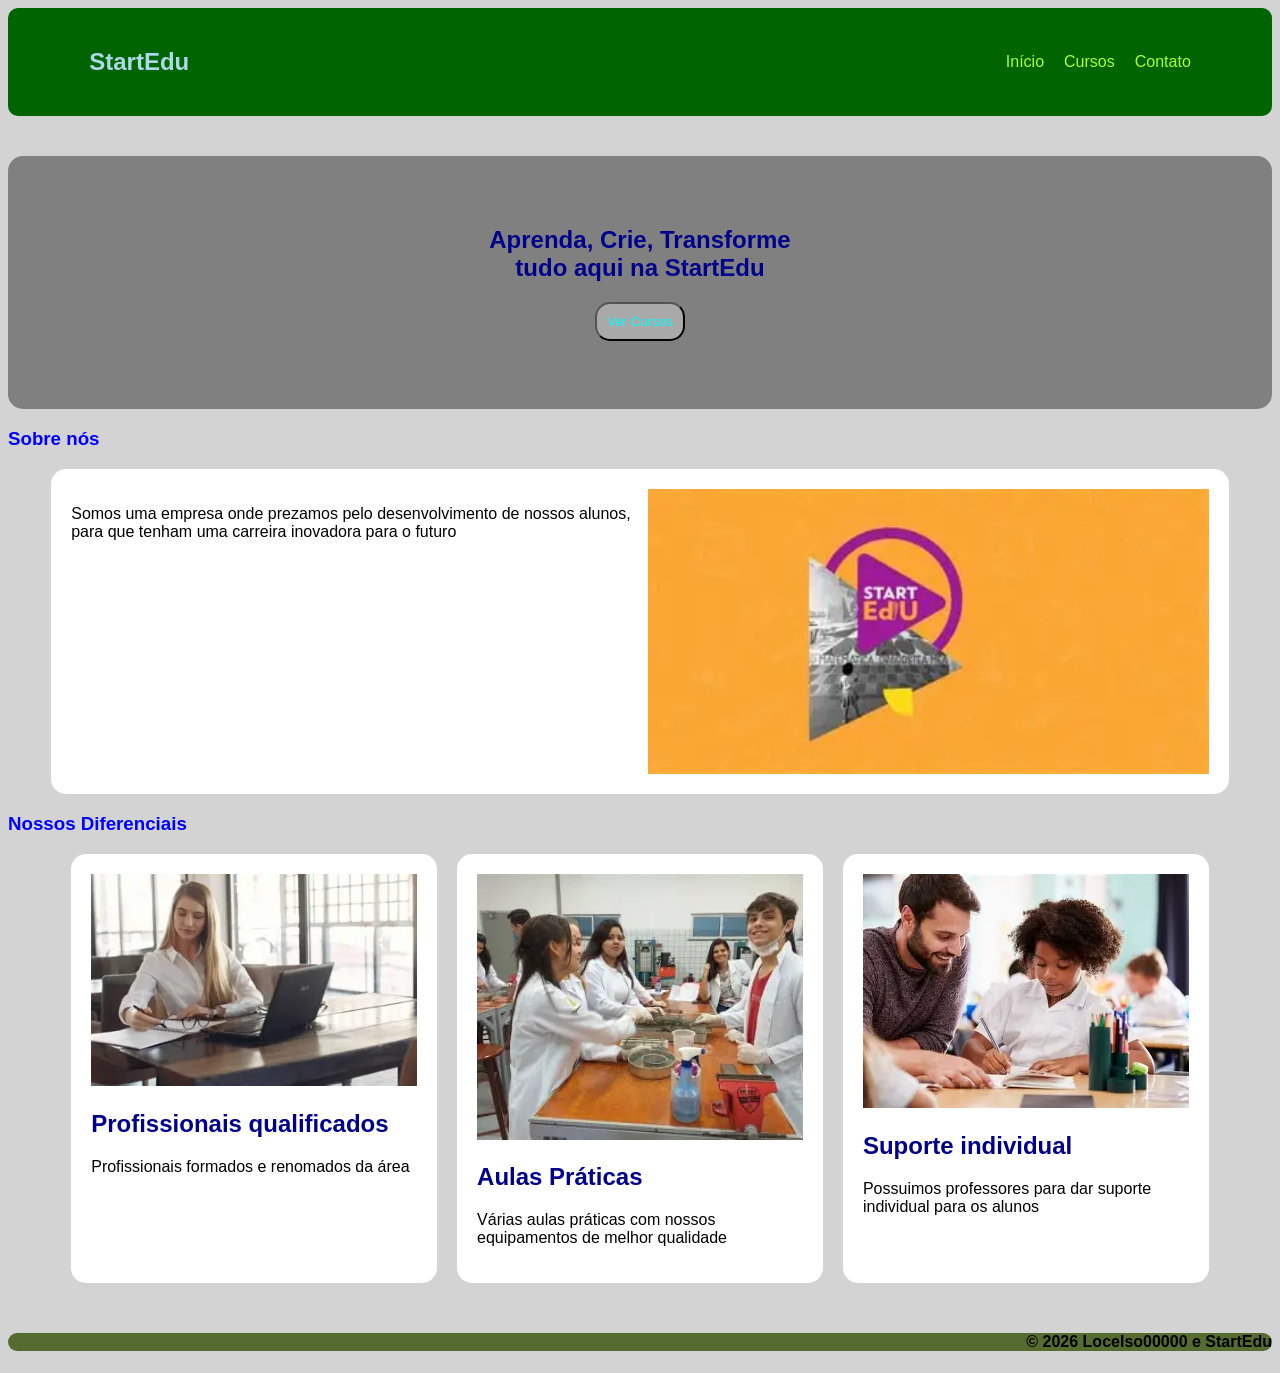
<file: teste2/index.html>
<!DOCTYPE html>
<html lang="pt-BR">
<head>
    <meta charset="UTF-8">
    <meta name="viewport" content="width=device-width, initial-scale=1.0">
    <title>StartEdu</title>
    <link rel="stylesheet" href="style.css">


</head>
<body>
    
    <nav>
        <div class="container">
            <h1>StartEdu</h1>
            <div>
                <ul>
                        <li><a href="index.html">Início</a></li>
                        <li><a href="cursos.html">Cursos</a></li>
                        <li><a href="contato.html">Contato</a></li>
                </ul>
            </div>
        </div>
    </nav>


    <section id="hero">
        <div class="container">
            <h2>Aprenda, Crie, Transforme <br> tudo aqui na StartEdu</h2>
            <h3><a href="cursos.html"><button>Ver Cursos</button></a></h3>
        </div>
    </section>

    <section id="sobre">
        <h3>Sobre nós</h3>
        <div class="container">
            
            <p>Somos uma empresa onde prezamos pelo desenvolvimento de nossos alunos, <br>
            para que tenham uma carreira inovadora para o futuro</p>
            <img src="assets/img/startEdu.webp" alt="StartEdu">
        </div>
    </section>

    <section id="destaque">
        <h3>Nossos Diferenciais</h3>
        <div class="container">
            

            <div class="card">
                <div class="card-body">
                    <img src="assets/img/profissional.webp" alt="Profissional da área">
                    <div class="card-title">
                        <h2>Profissionais qualificados</h2>
                    </div>
                    <div class="card-text">
                        <p>Profissionais formados e renomados da área</p>
                    </div>
                </div>
            </div>
            <div class="card">
                <div class="card-body">
                    <img src="assets/img/aulaPratica.webp" alt="Aula Prática">
                    <div class="card-title">
                        <h2>Aulas Práticas</h2>
                    </div>
                    <div class="card-text">
                        <p>Várias aulas práticas com nossos equipamentos de melhor qualidade</p>
                    </div>
                </div>
            </div>
            <div class="card">
                <div class="card-body">
                    <img src="assets/img/suporte individual.webp" alt="Suporte individual">
                    <div class="card-title">
                        <h2>Suporte individual</h2>
                    </div>
                    <div class="card-text">
                        <p>Possuimos professores para dar suporte individual para os alunos</p>
                    </div>
                </div>
            </div>

        </div>
    </section>

    <footer>
        <h4>  © 2026 Locelso00000  e StartEdu </h4>
    </footer>
</body>
</html>
</file>
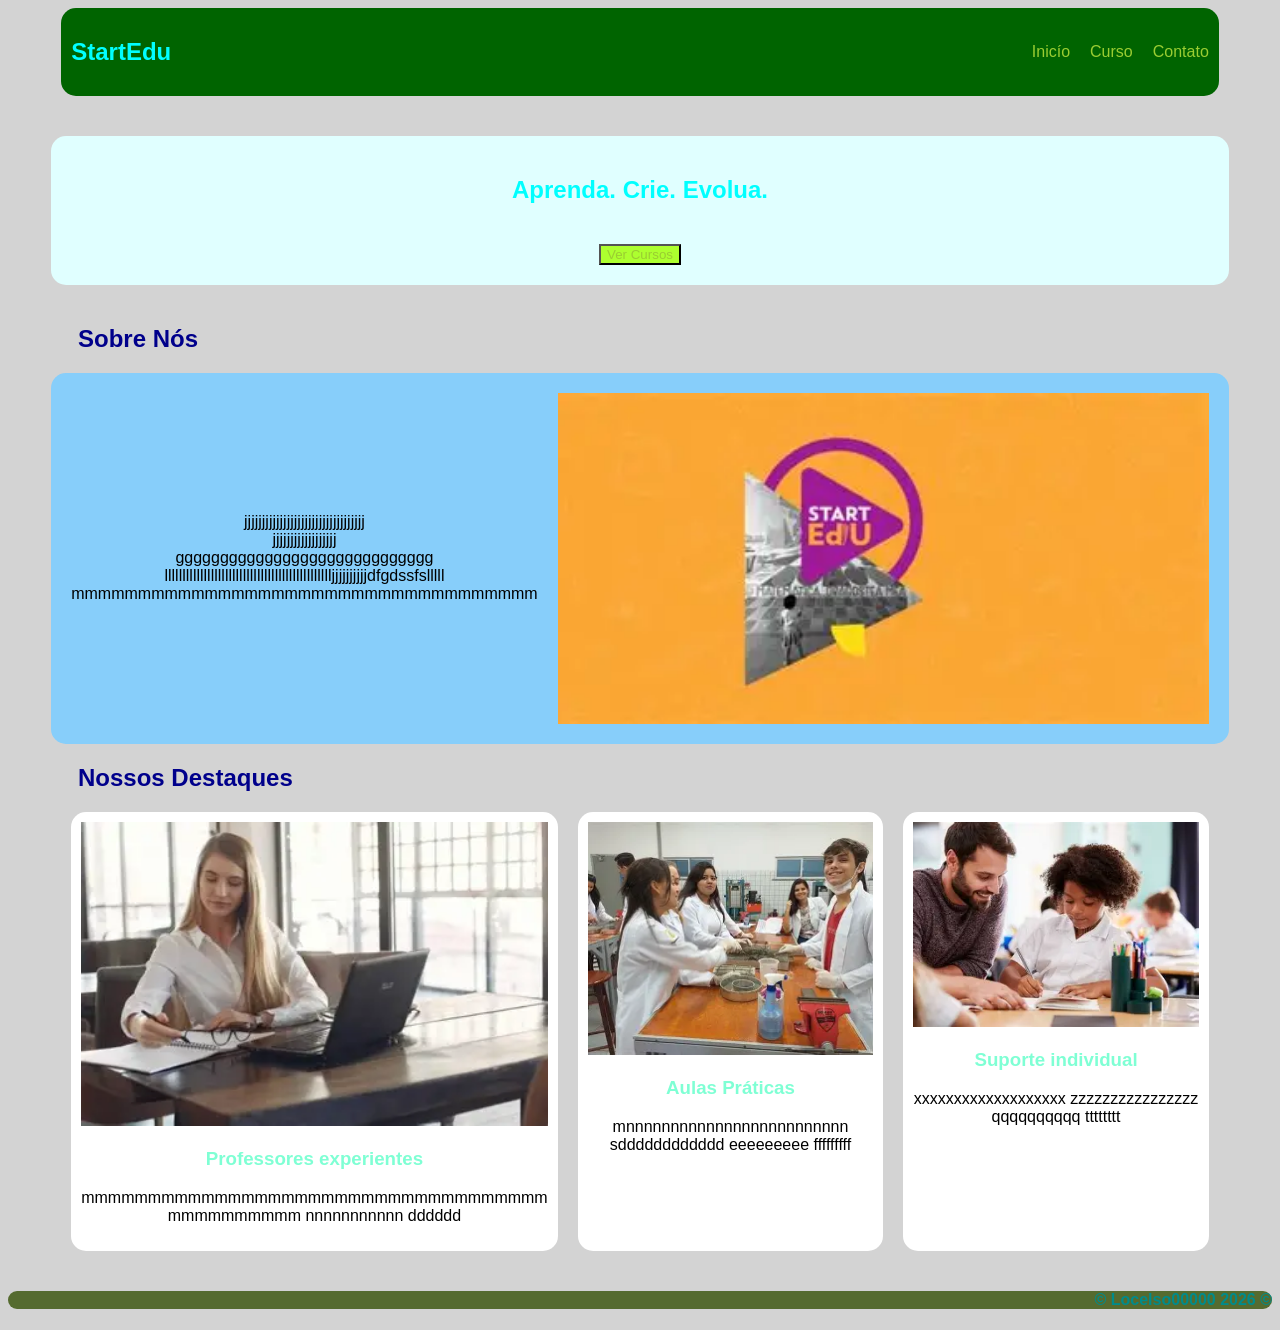
<file: teste3/index.html>
<!DOCTYPE html>
<html lang="pt-BR">
<head>
    <meta charset="UTF-8">
    <meta name="viewport" content="width=device-width, initial-scale=1.0">
    <title>StartEdu</title>
    <link rel="stylesheet" href="style.css">
</head>
<body>
    
    <nav>
        <div class="container">
            <h1>StartEdu</h1>
            <ul>
                <li><a href="index.html">Inicío</a></li>
                <li><a href="curso.html">Curso</a></li>
                <li><a href="contato.html">Contato</a></li>
            </ul>
        </div>
    </nav>

    <section id="hero">
        <div class="container">
            <h1>Aprenda. Crie. Evolua.</h1>
            <button><a href="curso.html">Ver Cursos</a></button>
        </div>
    </section>

    <section id="sobre">
        <h2>Sobre Nós</h2>
        <div class="container">
            jjjjjjjjjjjjjjjjjjjjjjjjjjjjjjjjjj <br>
            jjjjjjjjjjjjjjjjjj <br>
            ggggggggggggggggggggggggggggg  <br>
            llllllllllllllllllllllllllllllllllllllllllllllljjjjjjjjjjdfgdssfslllll  <br>
            mmmmmmmmmmmmmmmmmmmmmmmmmmmmmmmmmmm <br>

            <img src="assets/img/startEdu.webp" alt="StartEdu">
        </div>
    </section>

    <section id="destaque">
        <h2>Nossos Destaques</h2>
        <div class="container">
            <div class="card">
                <img src="assets/img/profissional.webp" alt="Professores experientes">
                <h3>Professores experientes</h3>
                <p>mmmmmmmmmmmmmmmmmmmmmmmmmmmmmmmmmmm mmmmmmmmmm nnnnnnnnnnn dddddd</p>
            </div>

            <div class="card">
                <img src="assets/img/aulaPratica.webp" alt="Aulas Práticas">
                <h3>Aulas Práticas</h3>
                <p>mnnnnnnnnnnnnnnnnnnnnnnnnn sdddddddddddd eeeeeeeee fffffffff</p>
            </div>

            <div class="card">
                <img src="assets/img/suporte individual.webp" alt="Suporte individual">
                <h3>Suporte individual</h3>
                <p>xxxxxxxxxxxxxxxxxxx zzzzzzzzzzzzzzzz qqqqqqqqqq tttttttt</p>
            </div>
        </div>
    </section>

    <footer>
        <h4> © Locelso00000 2026 ©</h4>
    </footer>

</body>
</html>
</file>
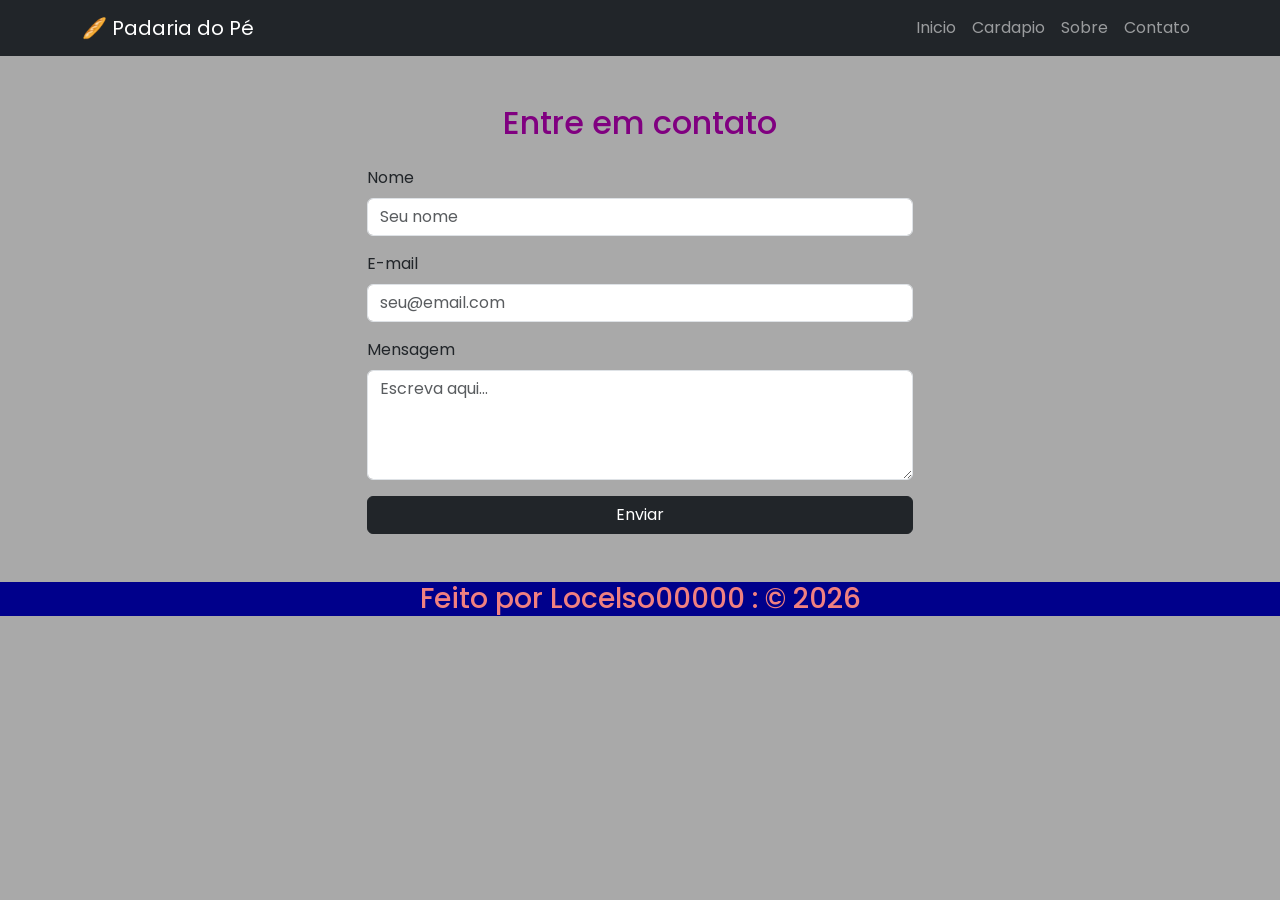
<file: contato.html>
<!DOCTYPE html>
<html lang="pt-BR">
<head>
    <meta charset="UTF-8">
    <meta name="viewport" content="width=device-width, initial-scale=1.0">
    <title>PADARIA DO Pé</title>
    <link href="https://cdn.jsdelivr.net/npm/bootstrap@5.3.0/dist/css/bootstrap.min.css" rel="stylesheet">
    <link href="https://fonts.googleapis.com/css2?family=Poppins:wght@400;700&display=swap" rel="stylesheet">
    <link rel="stylesheet" href="Index.html">
    <link rel="stylesheet" href="sobre.html">
    <link rel="stylesheet" href="style.css">
</head>
<body>

    <nav id="nav" class="navbar navbar-expand-lg navbar-dark bg-dark">
        <div class="container">
          <a class="navbar-brand" href="index.html">🥖 Padaria do Pé</a>
          <button class="navbar-toggler" type="button"
            data-bs-toggle="collapse" data-bs-target="#menu">
            <span class="navbar-toggler-icon"></span>
          </button>
          <div class="collapse navbar-collapse" id="menu">
            <ul class="navbar-nav ms-auto">
            <li class="nav-item"><a class="nav-link" href="Index.html#nav">Inicio</a></li>
              <li class="nav-item"><a class="nav-link" href="Index.html#cardapio">Cardapio</a></li>
              <li class="nav-item"><a class="nav-link" href="sobre.html">Sobre</a></li>
              <li class="nav-item"><a class="nav-link" href="#contato">Contato</a></li>
            </ul>
          </div>
        </div>
      </nav>

    <section id="contato" class="py-5">
        <div class="container">
          <h2 class="text-center mb-4">Entre em contato</h2>
          <div class="row justify-content-center">
            <div class="col-md-6">
              <form>
                <div class="mb-3">
                  <label class="form-label">Nome</label>
                  <input type="text" class="form-control" placeholder="Seu nome">
                </div>
                <div class="mb-3">
                  <label class="form-label">E-mail</label>
                  <input type="email" class="form-control" placeholder="seu@email.com">
                </div>
                <div class="mb-3">
                  <label class="form-label">Mensagem</label>
                  <textarea class="form-control" rows="4" placeholder="Escreva aqui..."></textarea>
                </div>
                <button type="submit" class="btn btn-dark w-100">Enviar</button>
              </form>
            </div>
          </div>
        </div>
      </section>

    <footer class="mb-4">
        <h3>Feito por Locelso00000 : © 2026</h3>
    </footer>

    <script src="https://cdn.jsdelivr.net/npm/bootstrap@5.3.0/dist/js/bootstrap.bundle.min.js"></script>
</body>
</html>
</file>
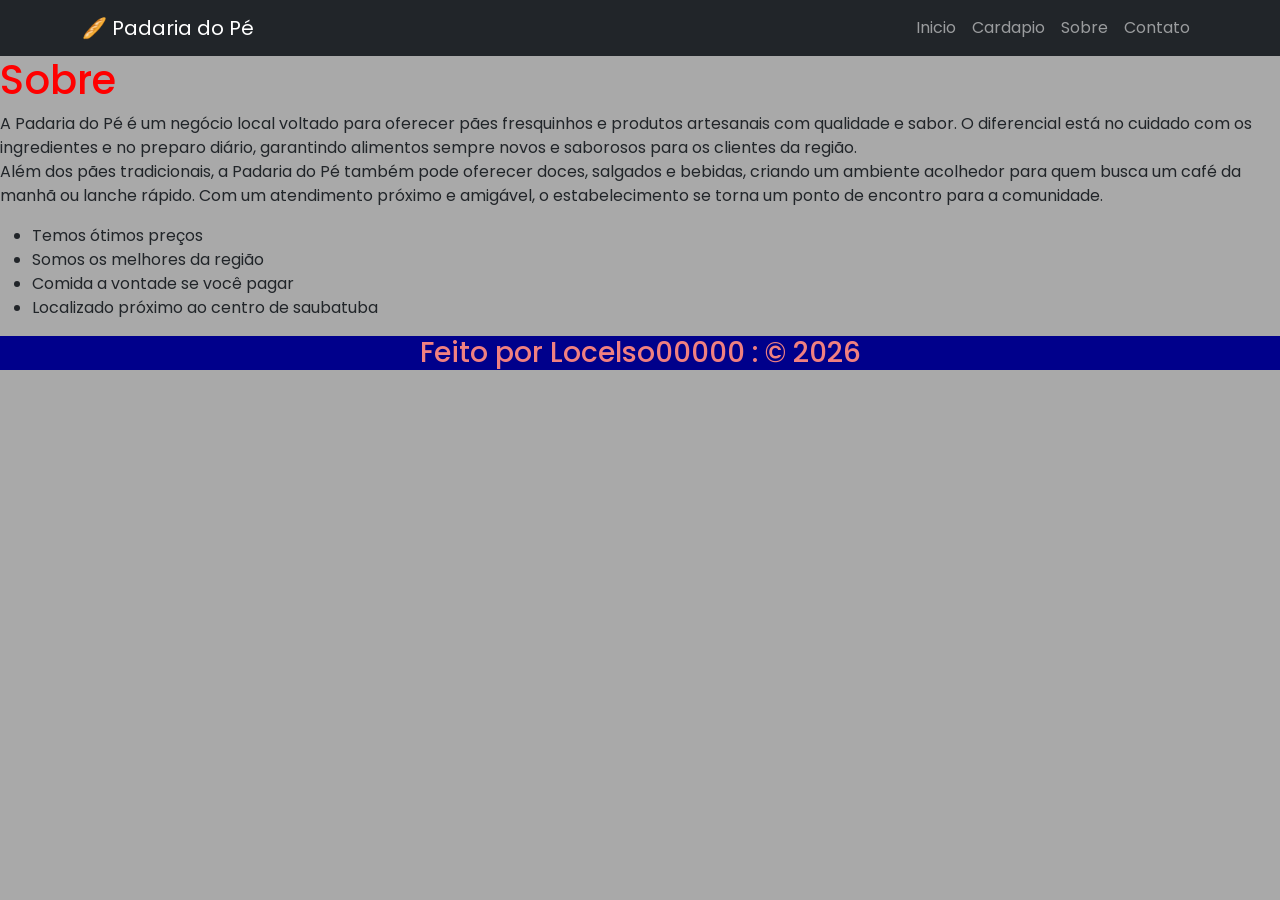
<file: teste1/sobre.html>
<!DOCTYPE html>
<html lang="pt-BR">
<head>
    <meta charset="UTF-8">
    <meta name="viewport" content="width=device-width, initial-scale=1.0">
    <title>Sobre</title>
    <link href="https://cdn.jsdelivr.net/npm/bootstrap@5.3.0/dist/css/bootstrap.min.css" rel="stylesheet">
    <link href="https://fonts.googleapis.com/css2?family=Poppins:wght@400;700&display=swap" rel="stylesheet">
    <link rel="stylesheet" href="Index.html">
    <link rel="stylesheet" href="contato.html">
    <link rel="stylesheet" href="style.css">


</head>
<body>

    <nav id="nav" class="navbar navbar-expand-lg navbar-dark bg-dark">
        <div class="container">
          <a class="navbar-brand" href="index.html">🥖 Padaria do Pé</a>
          <button class="navbar-toggler" type="button"
            data-bs-toggle="collapse" data-bs-target="#menu">
            <span class="navbar-toggler-icon"></span>
          </button>
          <div class="collapse navbar-collapse" id="menu">
            <ul class="navbar-nav ms-auto">
            <li class="nav-item"><a class="nav-link" href="Index.html#nav">Inicio</a></li>
              <li class="nav-item"><a class="nav-link" href="Index.html#cardapio">Cardapio</a></li>
              <li class="nav-item"><a class="nav-link" href="sobre.html">Sobre</a></li>
              <li class="nav-item"><a class="nav-link" href="contato.html">Contato</a></li>
            </ul>
          </div>
        </div>
      </nav>



    <h1>Sobre</h1>
    <p>
        A Padaria do Pé é um negócio local voltado para oferecer pães fresquinhos 
        e produtos artesanais com qualidade e sabor. 
        O diferencial está no cuidado com os ingredientes e no preparo diário, 
        garantindo alimentos sempre novos e saborosos para os clientes da região. <br>

        Além dos pães tradicionais, a Padaria do Pé também pode oferecer doces, salgados 
        e bebidas, criando um ambiente acolhedor para quem busca um café da manhã ou lanche rápido.
        Com um atendimento próximo e amigável, o estabelecimento se torna um ponto de encontro 
        para a comunidade.
    </p>

    <ul>
        <li>Temos ótimos preços</li>
        <li>Somos os melhores da região</li>
        <li>Comida a vontade se você pagar</li>
        <li>Localizado próximo ao centro de saubatuba</li>
    </ul>

    <footer class="mb-4">
        <h3>Feito por Locelso00000 : © 2026</h3>
    </footer>

    <script src="https://cdn.jsdelivr.net/npm/bootstrap@5.3.0/dist/js/bootstrap.bundle.min.js"></script>
</body>
</html>
</file>
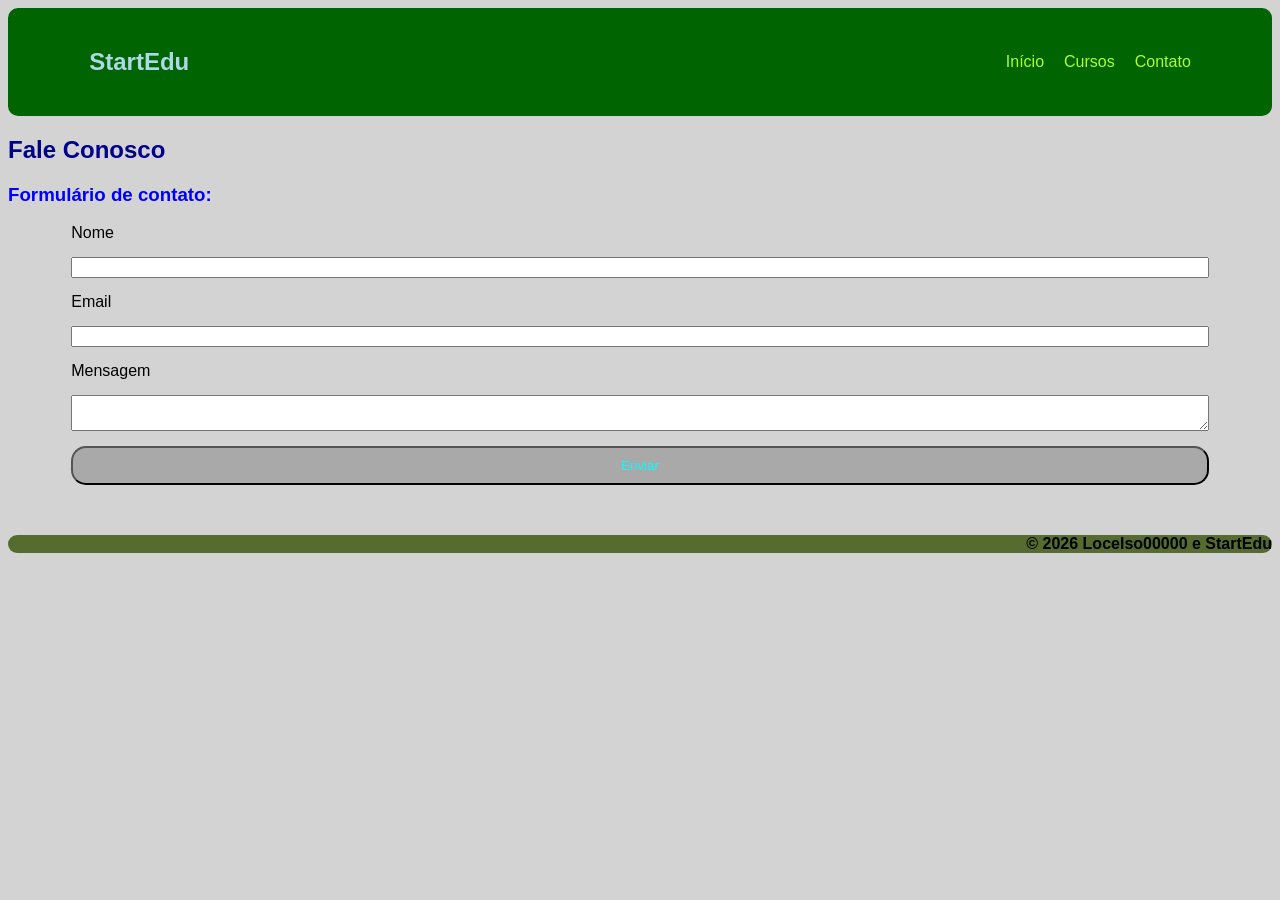
<file: teste2/contato.html>
<!DOCTYPE html>
<html lang="pt-BR">
<head>
    <meta charset="UTF-8">
    <meta name="viewport" content="width=device-width, initial-scale=1.0">
    <title>contatos</title>
    <link rel="stylesheet" href="style.css">

</head>
<body>
    <nav>
        <div class="container">
            <h1>StartEdu</h1>
            <div>
                <ul>
                        <li><a href="index.html">Início</a></li>
                        <li><a href="cursos.html">Cursos</a></li>
                        <li><a href="contato.html">Contato</a></li>
                </ul>
            </div>
        </div>
    </nav>

    <h2>Fale Conosco</h2>

    <section id="formulario">
        <h3>Formulário de contato:</h3>
        <div class="container">
                <form>
                    <label for="nome">Nome</label>
                    <input type="text" id="nome">

                    <label for="email">Email</label>
                    <input type="email" id="email">

                    <label for="mensagem">Mensagem</label>
                    <textarea id="mensagem"></textarea>

                    <button type="submit">Enviar</button>

                </form>
        </div>
    </section>



    <footer>
        <h4>  © 2026 Locelso00000  e StartEdu </h4>
    </footer>
</body>
</html>
</file>
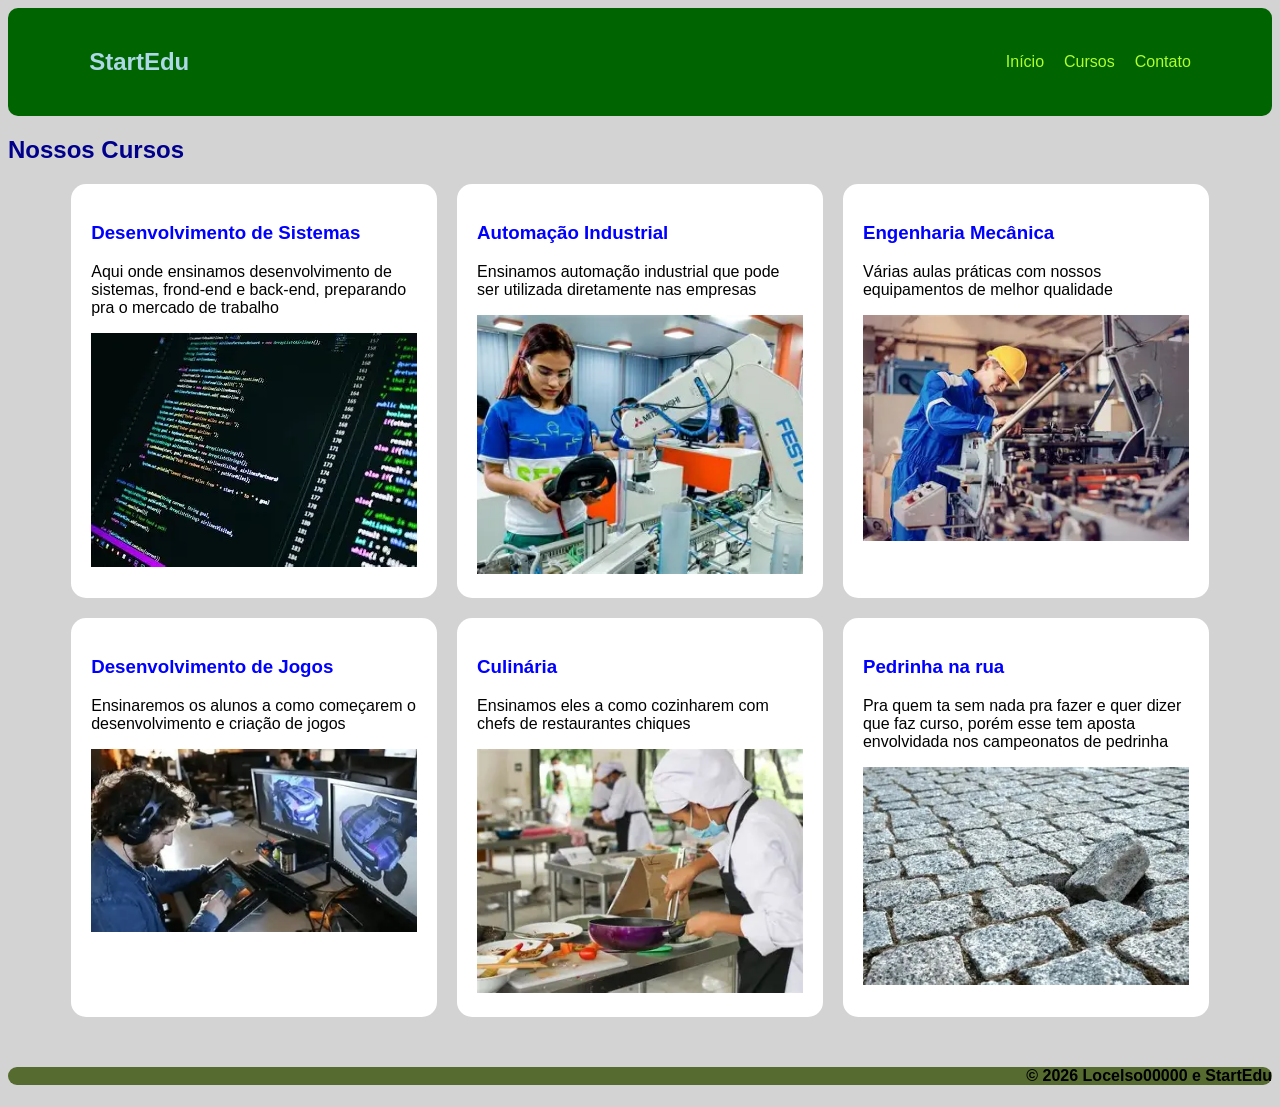
<file: teste2/cursos.html>
<!DOCTYPE html>
<html lang="pt-BR">
<head>
    <meta charset="UTF-8">
    <meta name="viewport" content="width=device-width, initial-scale=1.0">
    <title>Cursos</title>
    <link rel="stylesheet" href="style.css">

</head>
<body>

    <nav>
        <div class="container">
            <h1>StartEdu</h1>
            <div>
                <ul>
                        <li><a href="index.html">Início</a></li>
                        <li><a href="cursos.html">Cursos</a></li>
                        <li><a href="contato.html">Contato</a></li>
                </ul>
            </div>
        </div>
    </nav>

    <section id="cursos">
        <h2>Nossos Cursos </h2>
        <div class="container">
            

            <div class="card">
                <div class="card-body">
                    <div class="card-title">
                        <h3>Desenvolvimento de Sistemas</h3>
                    </div>
                    <div class="card-text">
                        <p>Aqui onde ensinamos desenvolvimento de sistemas, frond-end e back-end, preparando pra o mercado de trabalho</p>
                    </div>
                    <img src="assets/img/desenvolvimento de sistemas.webp" alt="Desenvolvimento de Sistemas">
                </div>
            </div>

            <div class="card">
                <div class="card-body">
                    <div class="card-title">
                        <h3>Automação Industrial</h3>
                    </div>
                    <div class="card-text">
                        <p>Ensinamos automação industrial que pode ser utilizada diretamente nas empresas</p>
                    </div>
                    <img src="assets/img/automação industrial.webp" alt="Automação Industrial">
                </div>
            </div>

            <div class="card">
                <div class="card-body">
                    <div class="card-title">
                        <h3>Engenharia Mecânica</h3>
                    </div>
                    <div class="card-text">
                        <p>Várias aulas práticas com nossos equipamentos de melhor qualidade</p>
                    </div>
                    <img src="assets/img/engenharia mecanica.webp" alt="Engenharia Mecânica">
                </div>
            </div>

            <div class="card">
                <div class="card-body">
                    <div class="card-title">
                        <h3>Desenvolvimento de Jogos</h3>
                    </div>
                    <div class="card-text">
                        <p>Ensinaremos os alunos a como começarem o desenvolvimento e criação de jogos</p>
                    </div>
                    <img src="assets/img/desenvolvimento de jogos.webp" alt="Desenvolvimento de Jogos">
                </div>
            </div>
            
            <div class="card">
                <div class="card-body">
                    <div class="card-title">
                        <h3>Culinária</h3>
                    </div>
                    <div class="card-text">
                        <p>Ensinamos eles a como cozinharem com chefs de restaurantes chiques</p>
                    </div>
                    <img src="assets/img/culinaria.webp" alt="Culinária">
                </div>
            </div>

            <div class="card">
                <div class="card-body">
                    <div class="card-title">
                        <h3>Pedrinha na rua</h3>
                    </div>
                    <div class="card-text">
                        <p>Pra quem ta sem nada pra fazer e quer dizer que faz curso, porém esse tem aposta envolvidada nos campeonatos de pedrinha</p>
                    </div>
                    <img src="assets/img/pedra.webp" alt="predra">
                </div>
            </div>

        </div>
    </section>


    <footer>
        <h4>  © 2026 Locelso00000  e StartEdu </h4>
    </footer>
    
</body>
</html>
</file>
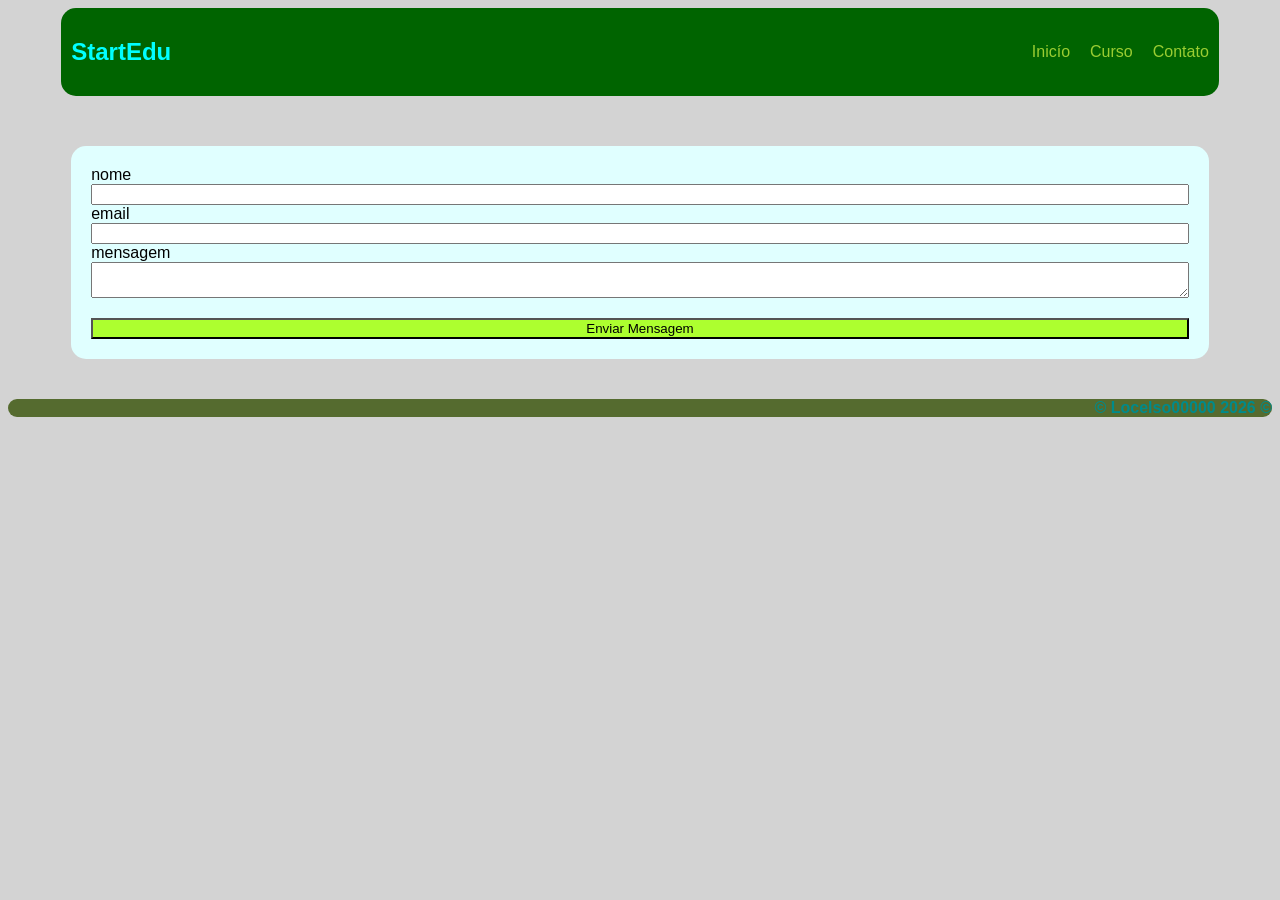
<file: teste3/contato.html>
<!DOCTYPE html>
<html lang="pt-BR">
<head>
    <meta charset="UTF-8">
    <meta name="viewport" content="width=device-width, initial-scale=1.0">
    <title>Contato</title>
    <link rel="stylesheet" href="style.css">
</head>
<body>
    
    <nav>
        <div class="container">
            <h1>StartEdu</h1>
            <ul>
                <li><a href="index.html">Inicío</a></li>
                <li><a href="curso.html">Curso</a></li>
                <li><a href="contato.html">Contato</a></li>
            </ul>
        </div>
    </nav>

    <section id="formulario">
        <div class="container">
            <form>
                <label for="nome">nome</label>
                <input type="text" id="nome">

                <label for="email">email</label>
                <input type="text" id="email">

                <label for="mensagem">mensagem</label>
                <textarea id="mensagem"></textarea>

                <button type="submit">Enviar Mensagem</button>
            </form>

        </div>
    </section>


    <footer>
        <h4> © Locelso00000 2026 ©</h4>
    </footer>

</body>
</html>
</file>
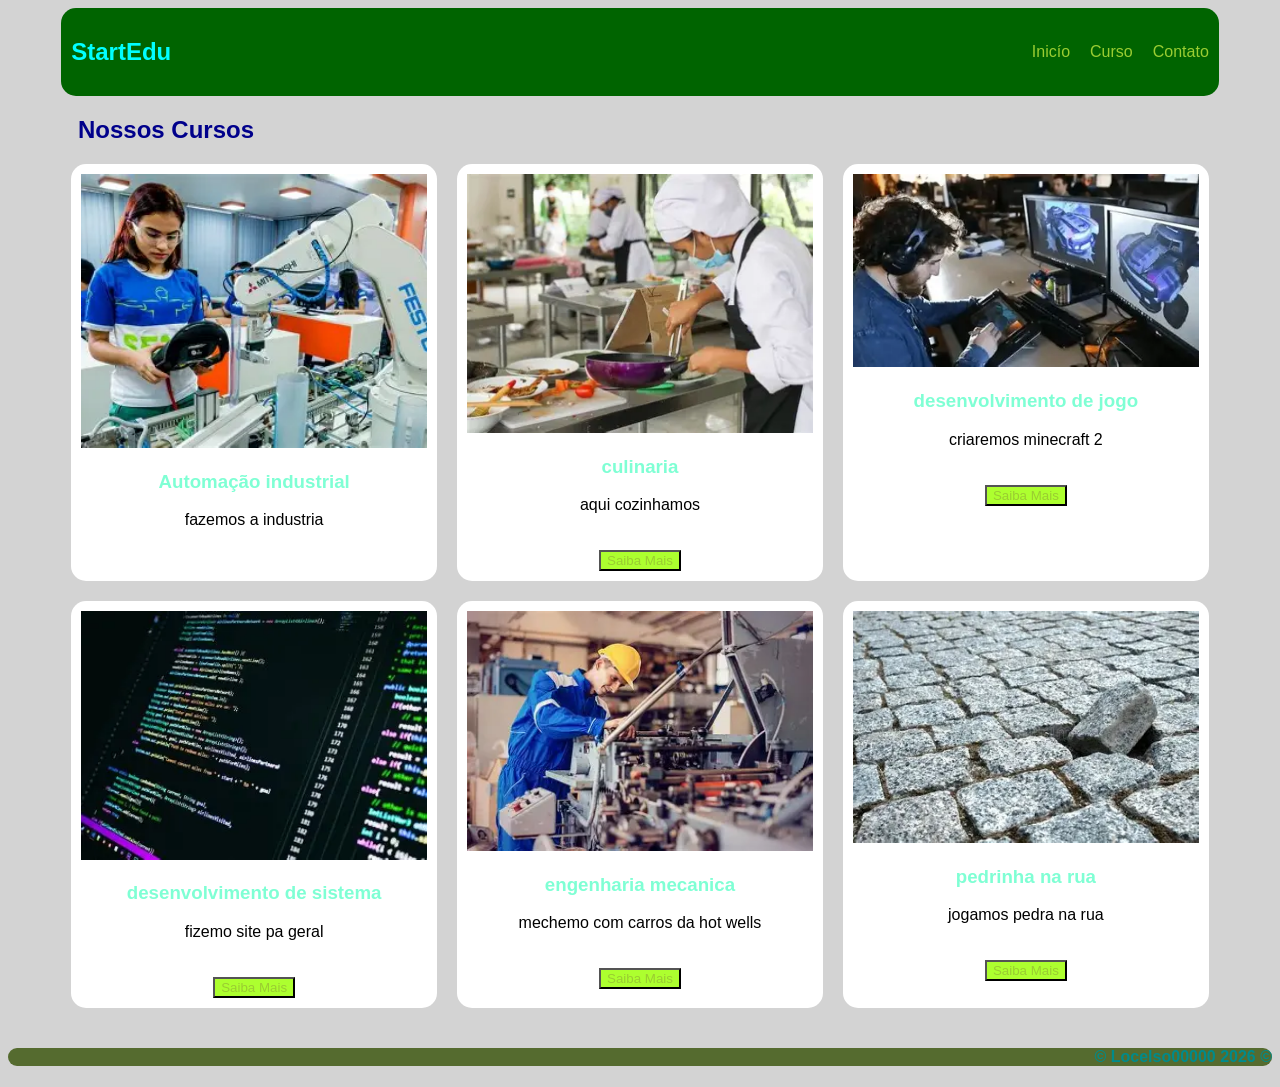
<file: teste3/curso.html>
<!DOCTYPE html>
<html lang="pt-BR">
<head>
    <meta charset="UTF-8">
    <meta name="viewport" content="width=device-width, initial-scale=1.0">
    <title>Cursos</title>
    <link rel="stylesheet" href="style.css">
</head>
<body>
    
    <nav>
        <div class="container">
            <h1>StartEdu</h1>
            <ul>
                <li><a href="index.html">Inicío</a></li>
                <li><a href="curso.html">Curso</a></li>
                <li><a href="contato.html">Contato</a></li>
            </ul>
        </div>
    </nav>

    <section id="cursos">
        <h2>Nossos Cursos</h2>
        <div class="container">
            <div class="card">
                <img src="assets/img/automação industrial.webp" alt="Automação industrial">
                <h3>Automação industrial</h3>
                <p>fazemos a industria</p>
            </div>

            <div class="card">
                <img src="assets/img/culinaria.webp" alt="culinaria">
                <h3>culinaria</h3>
                <p>aqui cozinhamos</p>
                <button><a href="index.html">Saiba Mais</a></button>
            </div>

            <div class="card">
                <img src="assets/img/desenvolvimento de jogos.webp" alt="desenvolvimento de jogo">
                <h3>desenvolvimento de jogo</h3>
                <p>criaremos minecraft 2</p>
                <button><a href="index.html">Saiba Mais</a></button>
            </div>

            <div class="card">
                <img src="assets/img/desenvolvimento de sistemas.webp" alt="desenvolvimento de sistema">
                <h3>desenvolvimento de sistema</h3>
                <p>fizemo site pa geral</p>
                <button><a href="index.html">Saiba Mais</a></button>
            </div>

            <div class="card">
                <img src="assets/img/engenharia mecanica.webp" alt="engenharia mecanica">
                <h3>engenharia mecanica</h3>
                <p>mechemo com carros da hot wells</p>
                <button><a href="index.html">Saiba Mais</a></button>
            </div>

            <div class="card">
                <img src="assets/img/pedra.webp" alt="pedrinha na rua">
                <h3>pedrinha na rua</h3>
                <p>jogamos pedra na rua</p>
                <button><a href="index.html">Saiba Mais</a></button>
            </div>
        </div>
    </section>

    <footer>
        <h4> © Locelso00000 2026 ©</h4>
    </footer>

</body>
</html>
</file>
<file: teste2/style.css>
body{
    background-color: lightgray;
    font-family: sans-serif;
}
.container{
    width: 90%;
    margin: auto;
}

h3{
    color:blue
}

h2{
    color: darkblue;
}
h1{
    color: lightblue;
}
a{
    text-decoration: none;
    color: greenyellow;
}
img{
    width: 100%;
}
button{
    background-color: darkgray;
    color: cyan;
    padding: 10px;
    border-radius: 15px;
}
.card{
    background-color: white;
    padding: 20px;
    border-radius: 15px;
    gap: 20px;
}



nav{
    display: flex;
    border-radius: 10px;
    background-color: darkgreen;
    padding: 20px;
}

nav .container{
    display: flex;
    justify-content: space-between;
    align-items: center;
}
nav ul{
    display: flex;
    list-style: none;
    gap: 20px;
}


footer{
    background-color: darkolivegreen;
    border-radius: 10px;
    text-align: right;
    font: bold;
    margin-top: 50px;
}



#hero{
    text-align: center;
    background-color: gray;
    padding: 50px;
    border-radius: 15px;
    margin-top: 40px;
}

#sobre .container{
    display: grid;
    grid-template-columns: 1fr 1fr;
    background-color: white;
    border-radius: 15px;
    padding: 20px;
    gap: 15px;
}

#destaque .container{
    display: grid;
    grid-template-columns: 1fr 1fr 1fr;
    gap: 20px;
}

#cursos .container{
    display: grid;
    grid-template-columns: 1fr 1fr 1fr;
    gap: 20px;
}

#formulario form{
    display: flex;
    flex-direction: column;
    gap: 15px;
}


@media(max-width: 768px){

    nav .container{
        flex-direction: column;
    }

    #destaque .container{
        grid-template-columns: 1fr;
    }

    #sobre .container{
        grid-template-columns: 1fr;
    }

}
</file>
<file: teste3/style.css>
body{
    background-color: lightgray;
    font-family:'Franklin Gothic Medium', 'Arial Narrow', Arial, sans-serif;
}
img{
    width: 100%;
}
.container{
    width: 90%;
    margin: auto;
}
a{
    text-decoration: none;
    color: yellowgreen;
}
nav .container{
    display: flex;
    background-color: darkgreen;
    color: blue;
    text-align: center;
    justify-content: space-between;
    align-items: center;
    padding: 10px;
    border-radius: 15px;
}
nav ul{
    display: flex;
    gap: 20px;
    color: skyblue;
    list-style: none;
    justify-content: space-between;
      align-items: center;
}

#hero .container{
    display: flex;
    flex-direction: column;

    justify-content: center;
    align-items: center;

    background-color: lightcyan;
    border-radius: 15px;
    margin-top: 40px;
    margin-bottom: 40px;
    padding: 20px;
}
button{
    margin-top: 20px;
    background-color: greenyellow;
    color: black;
}

#sobre .container{
    display: grid;
    grid-template-columns: 1fr 2fr;
    background-color: lightskyblue;
    border-radius: 15px;
    padding: 20px;
    gap: 20px;

    align-items: center;
    text-align: center;
}

#destaque .container{
    display: grid;
    grid-template-columns: 1fr 1fr 1fr;
    text-align: center;
    gap: 20px;
}

#cursos .container{
    display: grid;
    grid-template-columns: repeat(3, 1fr);
    text-align: center;
    gap: 20px;
}
.card{
    background-color: white;
    gap: 20px;
    padding: 10px;
    border-radius: 15px;
}

form{
    display: flex;
    flex-direction: column;
    
    background-color: lightcyan;
    padding: 20px;
    margin-top: 50px;
    border-radius: 15px;
}


h1{
    color: aqua;
}
h2{
    margin-left: 70px;
    color: darkblue;
}
h3{
    color: aquamarine;
}
h4{
    color: darkcyan;
}


footer{
    background-color: darkolivegreen;
    font: bold;
    text-align: right;
    border-radius: 10px;
    margin-top: 40px;
}

@media (max-width: 800px ) {
    
    nav .container{
        flex-direction: column;
    }
    #destaque .container{
        grid-template-columns: 1fr;
    }
    #cursos .container{
        grid-template-columns: 1fr;
    }
    #sobre .container{
        grid-template-columns: 1fr;
    }
}
</file>
<file: style.css>
body{
    background-color: darkgray;
    font-family: 'Poppins', sans-serif;
}
h1{
    color: red;
}
h2{
    color: purple;
}
.card-text{
    color: cyan;
}
.card-body{
    background-color: grey;
}
nav{
    justify-content: center;
    align-items: center;
    background-color: gray;
    gap: 4 px;
    border-top: 10%;
    padding: 8 px;
}
footer{
    color: lightcoral;
    background-color: darkblue;
    text-align: center;
    margin-top: auto;
}
</file>
<file: teste1/style.css>
body{
    background-color: darkgray;
    font-family: 'Poppins', sans-serif;
}
h1{
    color: red;
}
h2{
    color: purple;
}
.card-text{
    color: cyan;
}
.card-body{
    background-color: grey;
}
nav{
    justify-content: center;
    align-items: center;
    background-color: gray;
    gap: 4 px;
    border-top: 10%;
    padding: 8 px;
}
footer{
    color: lightcoral;
    background-color: darkblue;
    text-align: center;
    margin-top: auto;
}
</file>
